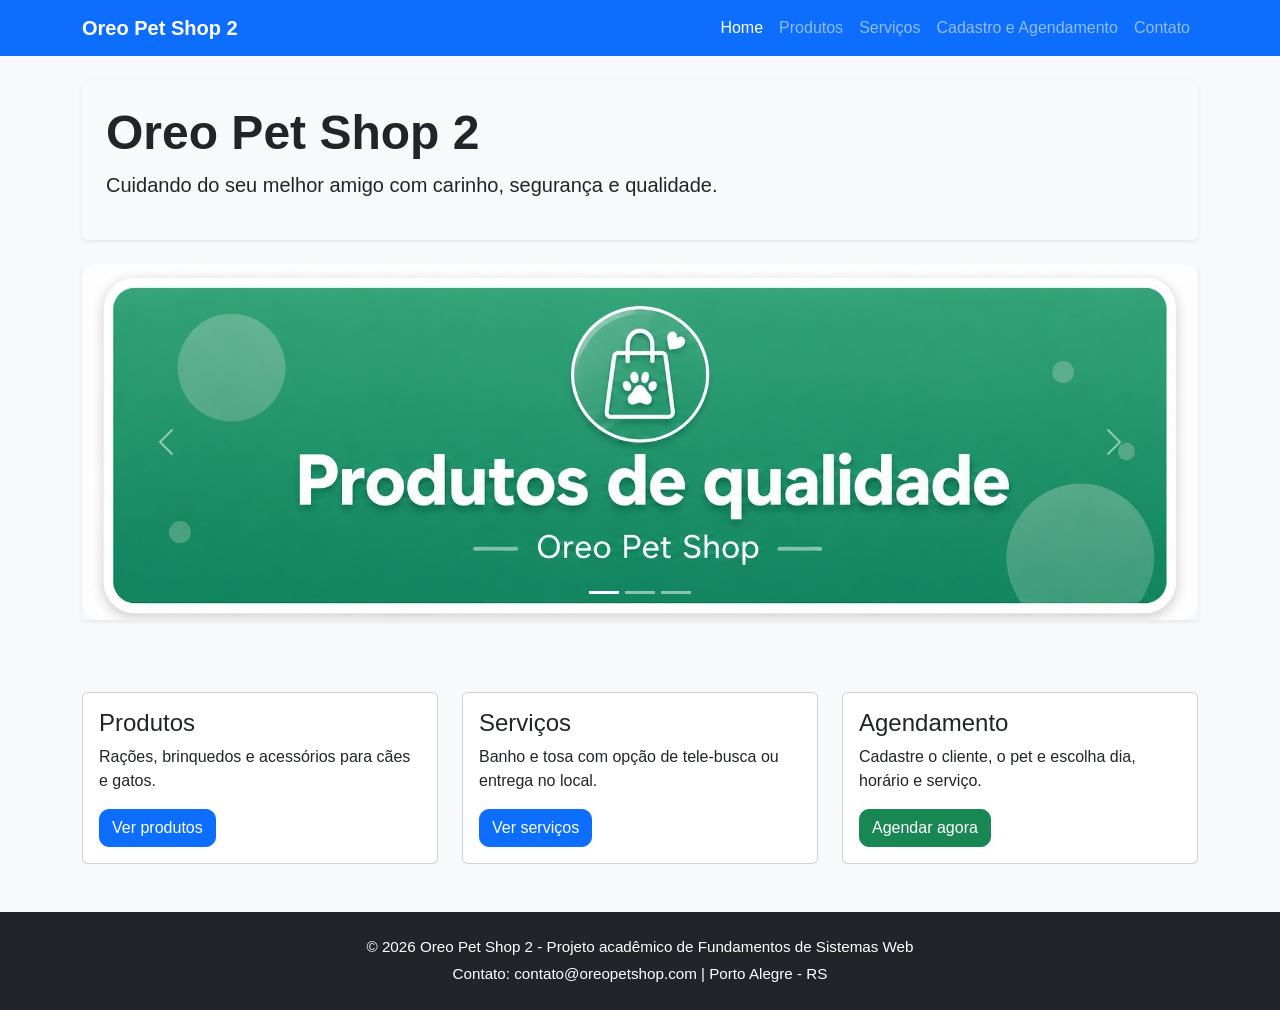
<file: index.html>
<!DOCTYPE html>
<html lang="pt-BR">

<head>
  <meta charset="UTF-8">

  <meta name="viewport" content="width=device-width, initial-scale=1.0">

  <title>Oreo Pet Shop 2 - Página Inicial</title>

  <!-- Bootstrap utilizado para responsividade, menu e carrossel -->
  <link href="https://cdn.jsdelivr.net/npm/bootstrap@5.3.3/dist/css/bootstrap.min.css" rel="stylesheet">

  <!-- Arquivo CSS próprio do projeto -->
  <link rel="stylesheet" href="css/style.css">
</head>

<body>

  <!-- MENU DE NAVEGAÇÃO PRINCIPAL -->
  <nav class="navbar navbar-expand-lg navbar-dark bg-primary">

    <div class="container">

      <a class="navbar-brand fw-bold" href="index.html">
        Oreo Pet Shop 2
      </a>

      <!-- Botão do menu responsivo para telas menores -->
      <button class="navbar-toggler"
              type="button"
              data-bs-toggle="collapse"
              data-bs-target="#menuPrincipal"
              aria-controls="menuPrincipal"
              aria-expanded="false"
              aria-label="Abrir menu de navegação">

        <span class="navbar-toggler-icon"></span>

      </button>

      <div class="collapse navbar-collapse" id="menuPrincipal">

        <ul class="navbar-nav ms-auto">

          <li class="nav-item">
            <a class="nav-link active" href="index.html">Home</a>
          </li>

          <li class="nav-item">
            <a class="nav-link" href="produtos.html">Produtos</a>
          </li>

          <li class="nav-item">
            <a class="nav-link" href="servicos.html">Serviços</a>
          </li>

          <li class="nav-item">
            <a class="nav-link" href="cadastro.html">
              Cadastro e Agendamento
            </a>
          </li>

          <li class="nav-item">
            <a class="nav-link" href="contato.html">Contato</a>
          </li>

        </ul>

      </div>

    </div>

  </nav>

  <!-- CABEÇALHO DE APRESENTAÇÃO DO SITE -->
  <header class="container my-4">

    <div class="p-4 bg-light rounded shadow-sm">

      <h1 class="display-5 fw-bold">
        Oreo Pet Shop 2
      </h1>

      <!-- Texto alterado dinamicamente pelo JavaScript -->
      <p id="mensagem-boas-vindas" class="lead">
        Cuidando do seu melhor amigo com carinho, segurança e qualidade.
      </p>

    </div>

  </header>

  <!-- CONTEÚDO PRINCIPAL -->
  <main class="container">

    <!-- CARROSSEL BOOTSTRAP SOLICITADO NA FASE 2 -->
    <section aria-label="Destaques do Oreo Pet Shop">

      <div id="carrosselOreo"
           class="carousel slide shadow-sm"
           data-bs-ride="carousel">

        <!-- Indicadores do carrossel -->
        <div class="carousel-indicators">

          <button type="button"
                  data-bs-target="#carrosselOreo"
                  data-bs-slide-to="0"
                  class="active"
                  aria-current="true"
                  aria-label="Banner de produtos">
          </button>

          <button type="button"
                  data-bs-target="#carrosselOreo"
                  data-bs-slide-to="1"
                  aria-label="Banner de banho">
          </button>

          <button type="button"
                  data-bs-target="#carrosselOreo"
                  data-bs-slide-to="2"
                  aria-label="Banner de tosa">
          </button>

        </div>

        <!-- Imagens do carrossel com atributo alt para acessibilidade -->
        <div class="carousel-inner rounded">

          <div class="carousel-item active">
            <img src="imagens/banner-produtos.jpg"
                 class="d-block w-100 banner-img"
                 alt="Banner de produtos de qualidade do Oreo Pet Shop">
          </div>

          <div class="carousel-item">
            <img src="imagens/banner-banho.jpg"
                 class="d-block w-100 banner-img"
                 alt="Banner de banho com carinho para pets">
          </div>

          <div class="carousel-item">
            <img src="imagens/banner-tosa.jpg"
                 class="d-block w-100 banner-img"
                 alt="Banner de tosa especializada para pets">
          </div>

        </div>

        <!-- Botão para voltar banner -->
        <button class="carousel-control-prev"
                type="button"
                data-bs-target="#carrosselOreo"
                data-bs-slide="prev"
                aria-label="Banner anterior">

          <span class="carousel-control-prev-icon"
                aria-hidden="true">
          </span>

        </button>

        <!-- Botão para avançar banner -->
        <button class="carousel-control-next"
                type="button"
                data-bs-target="#carrosselOreo"
                data-bs-slide="next"
                aria-label="Próximo banner">

          <span class="carousel-control-next-icon"
                aria-hidden="true">
          </span>

        </button>

      </div>

    </section>

    <!-- CARDS DE ACESSO RÁPIDO PARA AS PRINCIPAIS FUNCIONALIDADES -->
    <section class="row mt-5 g-4" aria-label="Atalhos principais do site">

      <!-- Card de produtos -->
      <div class="col-md-4">

        <div class="card h-100 card-destaque">

          <div class="card-body">

            <h2 class="h4">
              Produtos
            </h2>

            <p>
              Rações, brinquedos e acessórios para cães e gatos.
            </p>

            <a href="produtos.html" class="btn btn-primary">
              Ver produtos
            </a>

          </div>

        </div>

      </div>

      <!-- Card de serviços -->
      <div class="col-md-4">

        <div class="card h-100 card-destaque">

          <div class="card-body">

            <h2 class="h4">
              Serviços
            </h2>

            <p>
              Banho e tosa com opção de tele-busca ou entrega no local.
            </p>

            <a href="servicos.html" class="btn btn-primary">
              Ver serviços
            </a>

          </div>

        </div>

      </div>

      <!-- Card de agendamento -->
      <div class="col-md-4">

        <div class="card h-100 card-destaque">

          <div class="card-body">

            <h2 class="h4">
              Agendamento
            </h2>

            <p>
              Cadastre o cliente, o pet e escolha dia, horário e serviço.
            </p>

            <a href="cadastro.html" class="btn btn-success">
              Agendar agora
            </a>

          </div>

        </div>

      </div>

    </section>

  </main>

  <!-- RODAPÉ COM INFORMAÇÕES DO PROJETO -->
  <footer class="bg-dark text-white text-center p-4 mt-5">

    <p class="mb-1">
      © 2026 Oreo Pet Shop 2 -
      Projeto acadêmico de Fundamentos de Sistemas Web
    </p>

    <p class="mb-0">
      Contato: contato@oreopetshop.com | Porto Alegre - RS
    </p>

  </footer>

  <!-- JavaScript do Bootstrap -->
  <script src="https://cdn.jsdelivr.net/npm/bootstrap@5.3.3/dist/js/bootstrap.bundle.min.js"></script>

  <!-- JavaScript próprio do projeto -->
  <script src="js/script.js"></script>

</body>

</html>
</file>
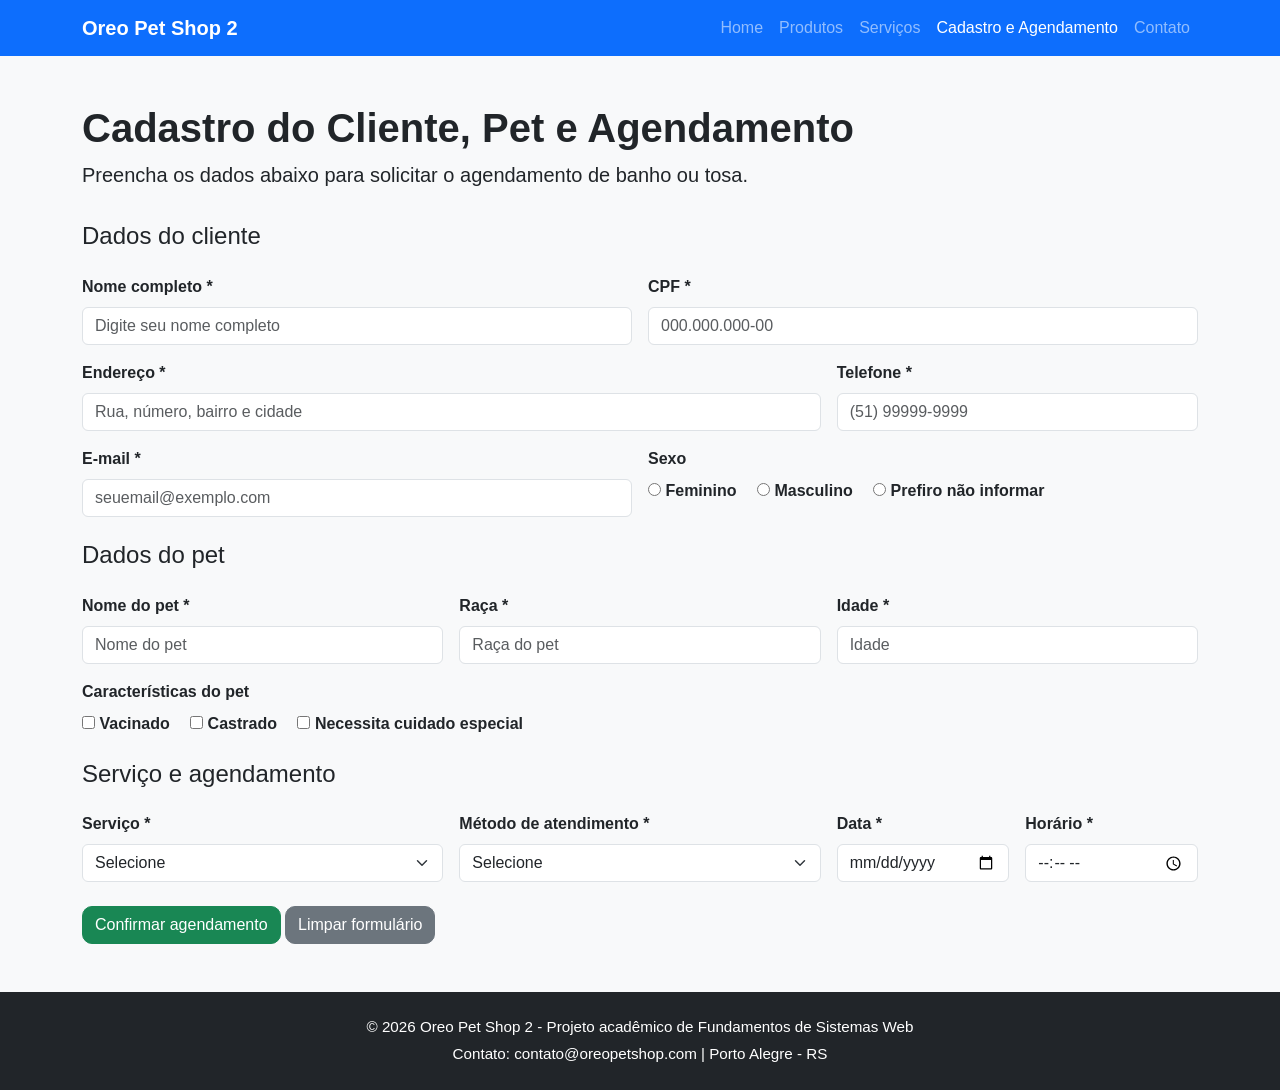
<file: cadastro.html>
<!DOCTYPE html>
<html lang="pt-BR">

<head>
  <meta charset="UTF-8">

  <meta name="viewport" content="width=device-width, initial-scale=1.0">

  <title>Cadastro e Agendamento - Oreo Pet Shop 2</title>

  <!-- Bootstrap utilizado para layout responsivo e componentes visuais -->
  <link href="https://cdn.jsdelivr.net/npm/bootstrap@5.3.3/dist/css/bootstrap.min.css" rel="stylesheet">

  <!-- Arquivo CSS próprio do projeto -->
  <link rel="stylesheet" href="css/style.css">
</head>

<body>

  <!-- MENU DE NAVEGAÇÃO PRINCIPAL -->
  <nav class="navbar navbar-expand-lg navbar-dark bg-primary">

    <div class="container">

      <a class="navbar-brand fw-bold" href="index.html">
        Oreo Pet Shop 2
      </a>

      <!-- Botão do menu responsivo -->
      <button class="navbar-toggler"
              type="button"
              data-bs-toggle="collapse"
              data-bs-target="#menuPrincipal"
              aria-controls="menuPrincipal"
              aria-expanded="false"
              aria-label="Abrir menu de navegação">

        <span class="navbar-toggler-icon"></span>

      </button>

      <div class="collapse navbar-collapse" id="menuPrincipal">

        <ul class="navbar-nav ms-auto">

          <li class="nav-item">
            <a class="nav-link" href="index.html">Home</a>
          </li>

          <li class="nav-item">
            <a class="nav-link" href="produtos.html">Produtos</a>
          </li>

          <li class="nav-item">
            <a class="nav-link" href="servicos.html">Serviços</a>
          </li>

          <li class="nav-item">
            <a class="nav-link active" href="cadastro.html">
              Cadastro e Agendamento
            </a>
          </li>

          <li class="nav-item">
            <a class="nav-link" href="contato.html">Contato</a>
          </li>

        </ul>

      </div>

    </div>

  </nav>

  <!-- CONTEÚDO PRINCIPAL -->
  <main class="container my-5">

    <div class="mb-4">

      <h1 class="fw-bold">
        Cadastro do Cliente, Pet e Agendamento
      </h1>

      <p class="lead">
        Preencha os dados abaixo para solicitar o agendamento de banho ou tosa.
      </p>

    </div>

    <!-- FORMULÁRIO DE CADASTRO E AGENDAMENTO -->
    <form id="form-agendamento" class="row g-3">

      <!-- DADOS DO CLIENTE -->
      <h2 class="h4 mt-4">
        Dados do cliente
      </h2>

      <div class="col-md-6">

        <label for="nomeCliente" class="form-label">
          Nome completo *
        </label>

        <input type="text"
               class="form-control"
               id="nomeCliente"
               placeholder="Digite seu nome completo"
               required>

      </div>

      <div class="col-md-6">

        <label for="cpf" class="form-label">
          CPF *
        </label>

        <input type="text"
               class="form-control"
               id="cpf"
               placeholder="000.000.000-00"
               required>

      </div>

      <div class="col-md-8">

        <label for="endereco" class="form-label">
          Endereço *
        </label>

        <input type="text"
               class="form-control"
               id="endereco"
               placeholder="Rua, número, bairro e cidade"
               required>

      </div>

      <div class="col-md-4">

        <label for="telefone" class="form-label">
          Telefone *
        </label>

        <input type="tel"
               class="form-control"
               id="telefone"
               placeholder="(51) 99999-9999"
               required>

      </div>

      <div class="col-md-6">

        <label for="email" class="form-label">
          E-mail *
        </label>

        <input type="email"
               class="form-control"
               id="email"
               placeholder="seuemail@exemplo.com"
               required>

      </div>

      <div class="col-md-6">

        <label class="form-label">
          Sexo
        </label>

        <div>

          <input type="radio"
                 id="feminino"
                 name="sexo"
                 value="Feminino">

          <label for="feminino">
            Feminino
          </label>

          <input type="radio"
                 id="masculino"
                 name="sexo"
                 value="Masculino"
                 class="ms-3">

          <label for="masculino">
            Masculino
          </label>

          <input type="radio"
                 id="naoInformar"
                 name="sexo"
                 value="Prefiro não informar"
                 class="ms-3">

          <label for="naoInformar">
            Prefiro não informar
          </label>

        </div>

      </div>

      <!-- DADOS DO PET -->
      <h2 class="h4 mt-4">
        Dados do pet
      </h2>

      <div class="col-md-4">

        <label for="nomePet" class="form-label">
          Nome do pet *
        </label>

        <input type="text"
               class="form-control"
               id="nomePet"
               placeholder="Nome do pet"
               required>

      </div>

      <div class="col-md-4">

        <label for="racaPet" class="form-label">
          Raça *
        </label>

        <input type="text"
               class="form-control"
               id="racaPet"
               placeholder="Raça do pet"
               required>

      </div>

      <div class="col-md-4">

        <label for="idadePet" class="form-label">
          Idade *
        </label>

        <input type="number"
               class="form-control"
               id="idadePet"
               placeholder="Idade"
               min="0"
               required>

      </div>

      <div class="col-12">

        <label class="form-label">
          Características do pet
        </label>

        <div>

          <input type="checkbox"
                 id="vacinado"
                 value="Vacinado">

          <label for="vacinado">
            Vacinado
          </label>

          <input type="checkbox"
                 id="castrado"
                 value="Castrado"
                 class="ms-3">

          <label for="castrado">
            Castrado
          </label>

          <input type="checkbox"
                 id="necessitaCuidado"
                 value="Necessita cuidado especial"
                 class="ms-3">

          <label for="necessitaCuidado">
            Necessita cuidado especial
          </label>

        </div>

      </div>

      <!-- SERVIÇO E AGENDAMENTO -->
      <h2 class="h4 mt-4">
        Serviço e agendamento
      </h2>

      <div class="col-md-4">

        <label for="servico" class="form-label">
          Serviço *
        </label>

        <select id="servico"
                class="form-select"
                required>

          <option value="">
            Selecione
          </option>

          <option value="Banho">
            Banho
          </option>

          <option value="Tosa">
            Tosa
          </option>

        </select>

      </div>

      <div class="col-md-4">

        <label for="metodo" class="form-label">
          Método de atendimento *
        </label>

        <select id="metodo"
                class="form-select"
                required>

          <option value="">
            Selecione
          </option>

          <option value="Tele-busca">
            Tele-busca
          </option>

          <option value="Entrega do pet no local">
            Entrega do pet no local
          </option>

        </select>

      </div>

      <div class="col-md-2">

        <label for="dataAgendamento" class="form-label">
          Data *
        </label>

        <input type="date"
               class="form-control"
               id="dataAgendamento"
               required>

      </div>

      <div class="col-md-2">

        <label for="horaAgendamento" class="form-label">
          Horário *
        </label>

        <input type="time"
               class="form-control"
               id="horaAgendamento"
               required>

      </div>

      <!-- BOTÕES DO FORMULÁRIO -->
      <div class="col-12 mt-4">

        <button type="submit" class="btn btn-success">
          Confirmar agendamento
        </button>

        <button type="reset" class="btn btn-secondary">
          Limpar formulário
        </button>

      </div>

    </form>

    <!-- ÁREA ONDE O JAVASCRIPT MOSTRA O RESUMO DO AGENDAMENTO -->
    <section id="resumo-agendamento"
             class="alert alert-info mt-4 d-none"
             aria-live="polite">
    </section>

  </main>

  <!-- RODAPÉ -->
  <footer class="bg-dark text-white text-center p-4 mt-5">

    <p class="mb-1">
      © 2026 Oreo Pet Shop 2 -
      Projeto acadêmico de Fundamentos de Sistemas Web
    </p>

    <p class="mb-0">
      Contato: contato@oreopetshop.com | Porto Alegre - RS
    </p>

  </footer>

  <!-- JavaScript do Bootstrap -->
  <script src="https://cdn.jsdelivr.net/npm/bootstrap@5.3.3/dist/js/bootstrap.bundle.min.js"></script>

  <!-- JavaScript próprio do projeto -->
  <script src="js/script.js"></script>

</body>

</html>
</file>
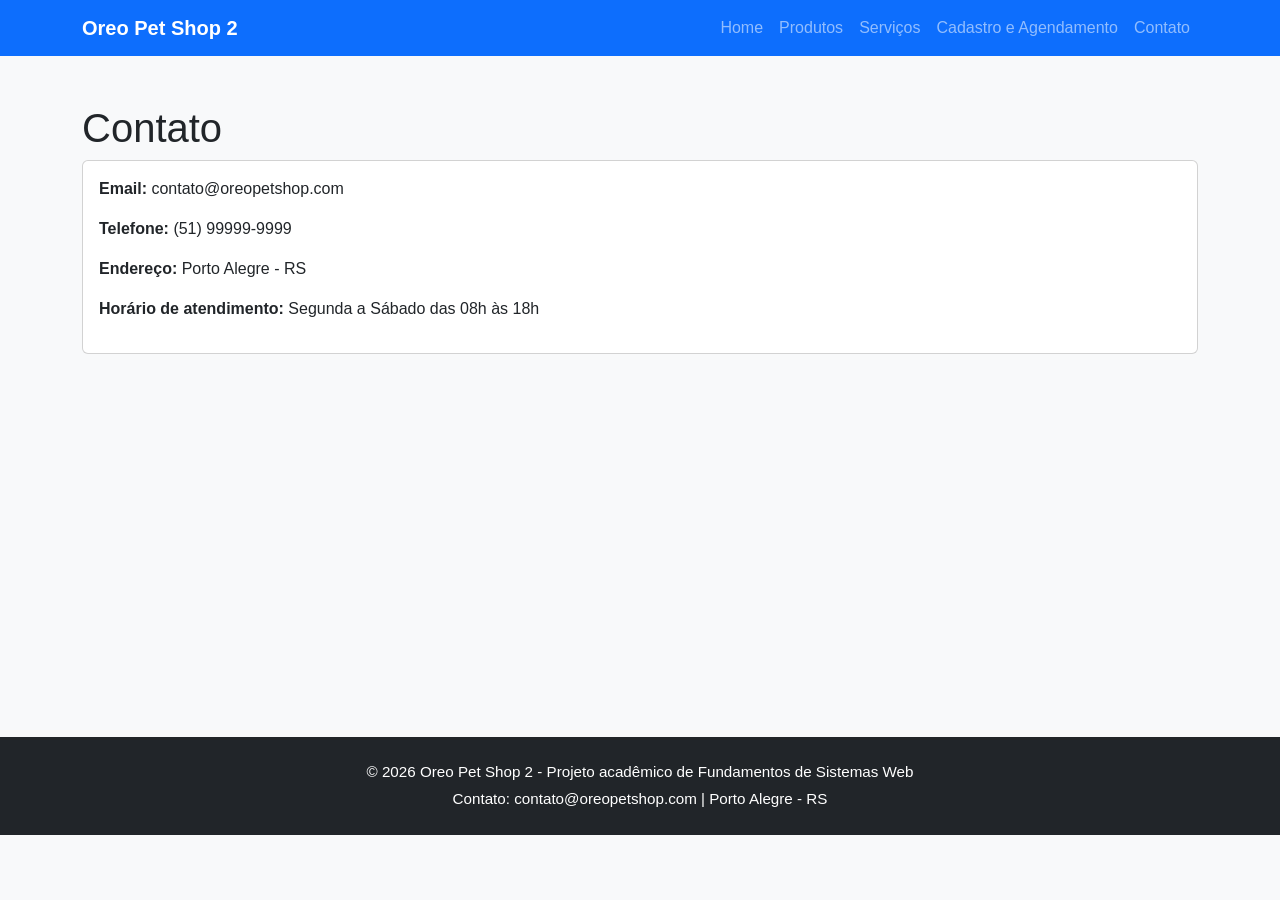
<file: contato.html>
<!DOCTYPE html>
<html lang="pt-BR">
<head>
  <meta charset="UTF-8">
  <meta name="viewport" content="width=device-width, initial-scale=1.0">
  <title>Contato - Oreo Pet Shop 2</title>
  <link href="https://cdn.jsdelivr.net/npm/bootstrap@5.3.3/dist/css/bootstrap.min.css" rel="stylesheet">
  <link rel="stylesheet" href="css/style.css">
</head>
<body>
<nav class="navbar navbar-expand-lg navbar-dark bg-primary">
  <div class="container">
    <a class="navbar-brand fw-bold" href="index.html">Oreo Pet Shop 2</a>
    <button class="navbar-toggler" type="button" data-bs-toggle="collapse" data-bs-target="#menuPrincipal" aria-controls="menuPrincipal" aria-expanded="false" aria-label="Abrir menu de navegação">
      <span class="navbar-toggler-icon"></span>
    </button>
    <div class="collapse navbar-collapse" id="menuPrincipal">
      <ul class="navbar-nav ms-auto">
        <li class="nav-item"><a class="nav-link" href="index.html">Home</a></li>
        <li class="nav-item"><a class="nav-link" href="produtos.html">Produtos</a></li>
        <li class="nav-item"><a class="nav-link" href="servicos.html">Serviços</a></li>
        <li class="nav-item"><a class="nav-link" href="cadastro.html">Cadastro e Agendamento</a></li>
        <li class="nav-item"><a class="nav-link" href="contato.html">Contato</a></li>
      </ul>
    </div>
  </div>
</nav>
<main class="container my-5">
  <h1>Contato</h1>
  <div class="card"><div class="card-body">
    <p><strong>Email:</strong> contato@oreopetshop.com</p>
    <p><strong>Telefone:</strong> (51) 99999-9999</p>
    <p><strong>Endereço:</strong> Porto Alegre - RS</p>
    <p><strong>Horário de atendimento:</strong> Segunda a Sábado das 08h às 18h</p>
  </div></div>
</main>
<footer class="bg-dark text-white text-center p-4 mt-5">
  <p class="mb-1">© 2026 Oreo Pet Shop 2 - Projeto acadêmico de Fundamentos de Sistemas Web</p>
  <p class="mb-0">Contato: contato@oreopetshop.com | Porto Alegre - RS</p>
</footer>
<script src="https://cdn.jsdelivr.net/npm/bootstrap@5.3.3/dist/js/bootstrap.bundle.min.js"></script>
<script src="js/script.js"></script>
</body>
</html>
</file>
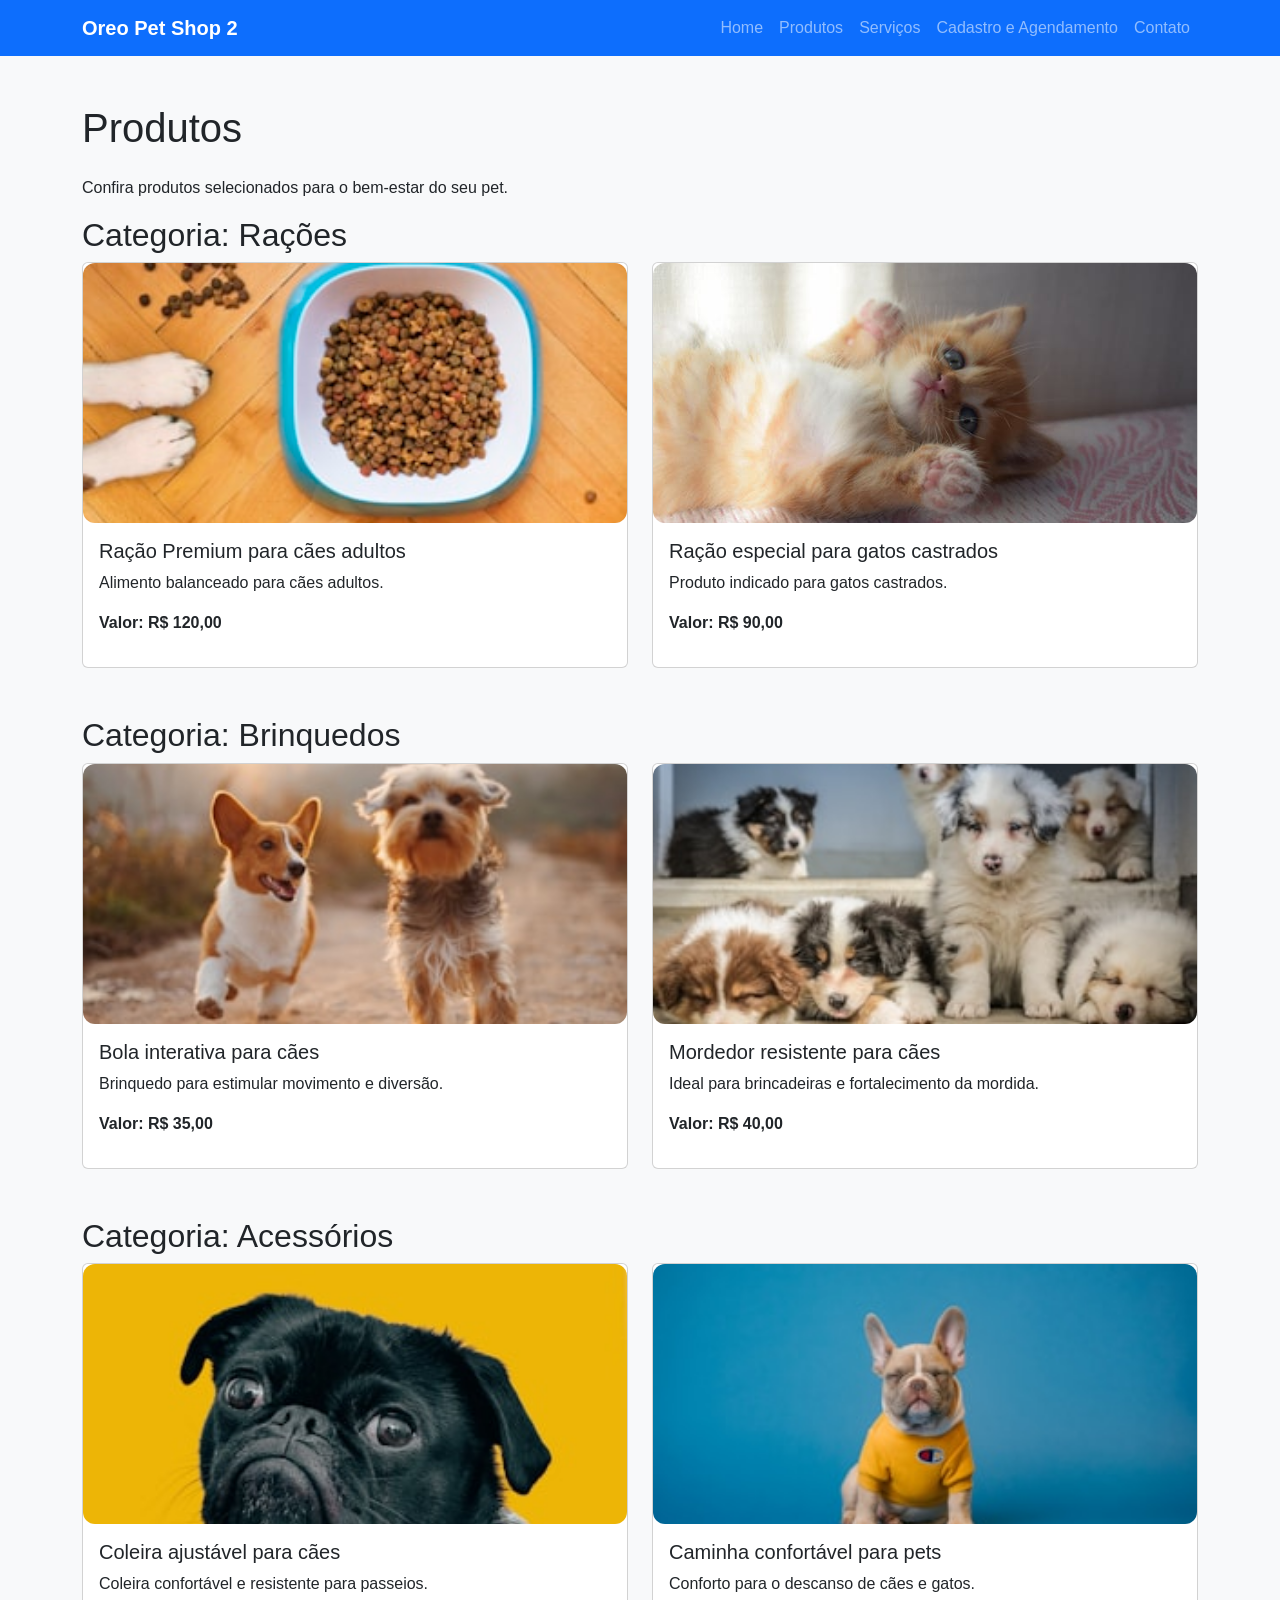
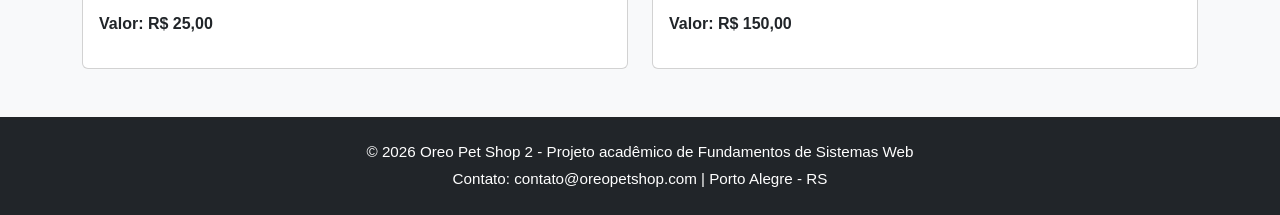
<file: produtos.html>
<!DOCTYPE html>
<html lang="pt-BR">
<head>
  <meta charset="UTF-8">
  <meta name="viewport" content="width=device-width, initial-scale=1.0">
  <title>Produtos - Oreo Pet Shop 2</title>
  <link href="https://cdn.jsdelivr.net/npm/bootstrap@5.3.3/dist/css/bootstrap.min.css" rel="stylesheet">
  <link rel="stylesheet" href="css/style.css">
</head>
<body>
<nav class="navbar navbar-expand-lg navbar-dark bg-primary">
  <div class="container">
    <a class="navbar-brand fw-bold" href="index.html">Oreo Pet Shop 2</a>
    <button class="navbar-toggler" type="button" data-bs-toggle="collapse" data-bs-target="#menuPrincipal" aria-controls="menuPrincipal" aria-expanded="false" aria-label="Abrir menu de navegação">
      <span class="navbar-toggler-icon"></span>
    </button>
    <div class="collapse navbar-collapse" id="menuPrincipal">
      <ul class="navbar-nav ms-auto">
        <li class="nav-item"><a class="nav-link" href="index.html">Home</a></li>
        <li class="nav-item"><a class="nav-link" href="produtos.html">Produtos</a></li>
        <li class="nav-item"><a class="nav-link" href="servicos.html">Serviços</a></li>
        <li class="nav-item"><a class="nav-link" href="cadastro.html">Cadastro e Agendamento</a></li>
        <li class="nav-item"><a class="nav-link" href="contato.html">Contato</a></li>
      </ul>
    </div>
  </div>
</nav>
<main class="container my-5">
  <h1 class="mb-4">Produtos</h1>
  <p>Confira produtos selecionados para o bem-estar do seu pet.</p>
  <section class="mb-5">
    <h2>Categoria: Rações</h2>
    <div class="row g-4">
      <div class="col-md-6"><div class="card h-100"><img src="imagens/racao-caes.jpg" class="card-img-top produto-img" alt="Ração para cães em um pote"><div class="card-body"><h3 class="h5">Ração Premium para cães adultos</h3><p>Alimento balanceado para cães adultos.</p><p class="fw-bold">Valor: R$ 120,00</p></div></div></div>
      <div class="col-md-6"><div class="card h-100"><img src="imagens/racao-gatos.jpg" class="card-img-top produto-img" alt="Gato filhote representando ração para gatos"><div class="card-body"><h3 class="h5">Ração especial para gatos castrados</h3><p>Produto indicado para gatos castrados.</p><p class="fw-bold">Valor: R$ 90,00</p></div></div></div>
    </div>
  </section>
  <section class="mb-5">
    <h2>Categoria: Brinquedos</h2>
    <div class="row g-4">
      <div class="col-md-6"><div class="card h-100"><img src="imagens/bola.jpg" class="card-img-top produto-img" alt="Cães brincando, representando bola interativa"><div class="card-body"><h3 class="h5">Bola interativa para cães</h3><p>Brinquedo para estimular movimento e diversão.</p><p class="fw-bold">Valor: R$ 35,00</p></div></div></div>
      <div class="col-md-6"><div class="card h-100"><img src="imagens/mordedor.jpg" class="card-img-top produto-img" alt="Filhotes representando mordedor para cães"><div class="card-body"><h3 class="h5">Mordedor resistente para cães</h3><p>Ideal para brincadeiras e fortalecimento da mordida.</p><p class="fw-bold">Valor: R$ 40,00</p></div></div></div>
    </div>
  </section>
  <section>
    <h2>Categoria: Acessórios</h2>
    <div class="row g-4">
      <div class="col-md-6"><div class="card h-100"><img src="imagens/coleira.jpg" class="card-img-top produto-img" alt="Cão usando roupa, representando acessório para pet"><div class="card-body"><h3 class="h5">Coleira ajustável para cães</h3><p>Coleira confortável e resistente para passeios.</p><p class="fw-bold">Valor: R$ 25,00</p></div></div></div>
      <div class="col-md-6"><div class="card h-100"><img src="imagens/caminha.jpg" class="card-img-top produto-img" alt="Cão representando caminha confortável para pets"><div class="card-body"><h3 class="h5">Caminha confortável para pets</h3><p>Conforto para o descanso de cães e gatos.</p><p class="fw-bold">Valor: R$ 150,00</p></div></div></div>
    </div>
  </section>
</main>
<footer class="bg-dark text-white text-center p-4 mt-5">
  <p class="mb-1">© 2026 Oreo Pet Shop 2 - Projeto acadêmico de Fundamentos de Sistemas Web</p>
  <p class="mb-0">Contato: contato@oreopetshop.com | Porto Alegre - RS</p>
</footer>
<script src="https://cdn.jsdelivr.net/npm/bootstrap@5.3.3/dist/js/bootstrap.bundle.min.js"></script>
<script src="js/script.js"></script>
</body>
</html>
</file>
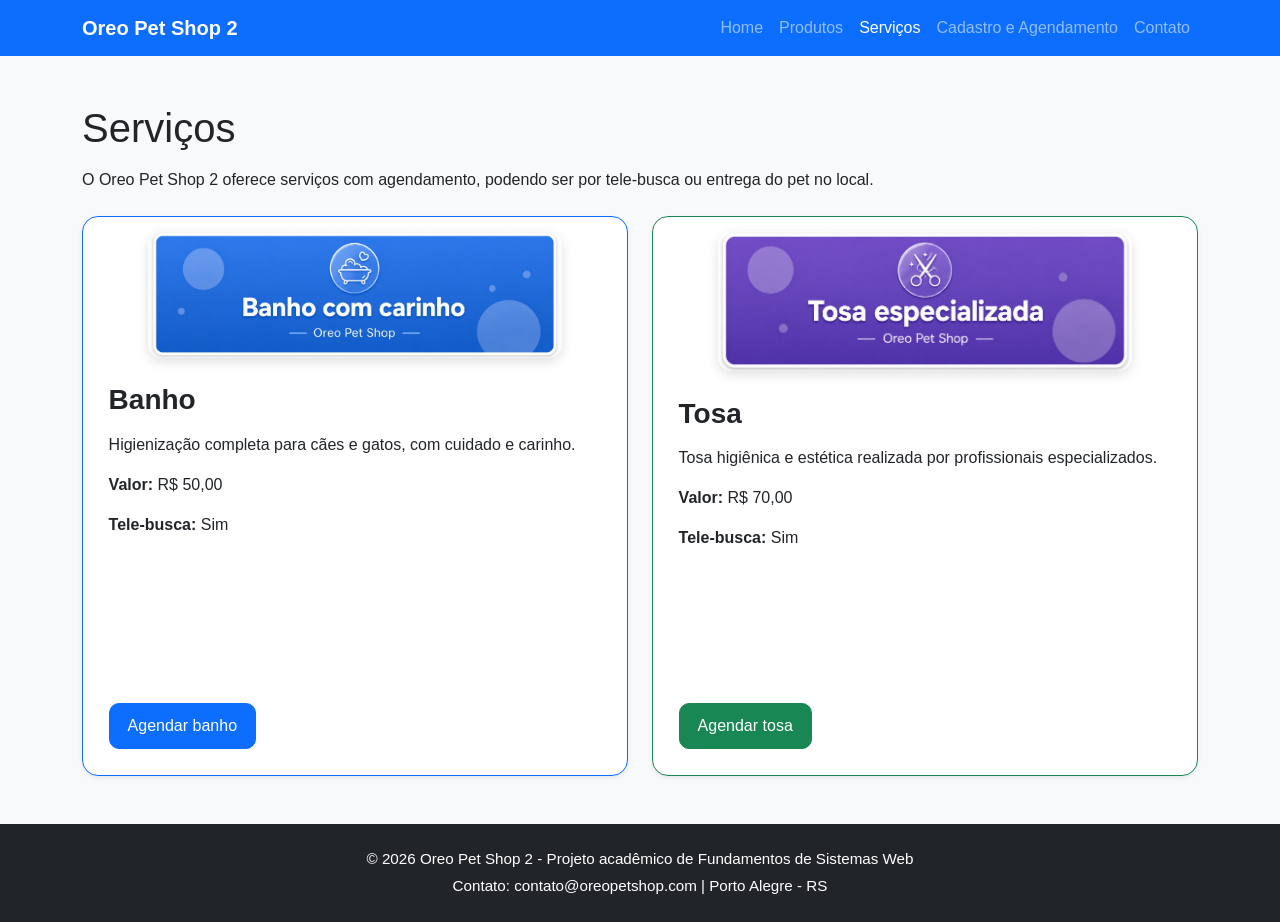
<file: servicos.html>
<!DOCTYPE html>
<html lang="pt-BR">
<head>
  <meta charset="UTF-8">
  <meta name="viewport" content="width=device-width, initial-scale=1.0">
  <title>Serviços - Oreo Pet Shop 2</title>

  <link href="https://cdn.jsdelivr.net/npm/bootstrap@5.3.3/dist/css/bootstrap.min.css" rel="stylesheet">
  <link rel="stylesheet" href="css/style.css">
</head>

<body>

<nav class="navbar navbar-expand-lg navbar-dark bg-primary">
  <div class="container">

    <a class="navbar-brand fw-bold" href="index.html">
      Oreo Pet Shop 2
    </a>

    <button class="navbar-toggler"
            type="button"
            data-bs-toggle="collapse"
            data-bs-target="#menuPrincipal"
            aria-controls="menuPrincipal"
            aria-expanded="false"
            aria-label="Abrir menu">

      <span class="navbar-toggler-icon"></span>
    </button>

    <div class="collapse navbar-collapse" id="menuPrincipal">

      <ul class="navbar-nav ms-auto">

        <li class="nav-item">
          <a class="nav-link" href="index.html">Home</a>
        </li>

        <li class="nav-item">
          <a class="nav-link" href="produtos.html">Produtos</a>
        </li>

        <li class="nav-item">
          <a class="nav-link active" href="servicos.html">Serviços</a>
        </li>

        <li class="nav-item">
          <a class="nav-link" href="cadastro.html">
            Cadastro e Agendamento
          </a>
        </li>

        <li class="nav-item">
          <a class="nav-link" href="contato.html">Contato</a>
        </li>

      </ul>

    </div>
  </div>
</nav>

<main class="container my-5">

  <h1 class="mb-3">Serviços</h1>

  <p class="mb-4">
    O Oreo Pet Shop 2 oferece serviços com agendamento,
    podendo ser por tele-busca ou entrega do pet no local.
  </p>

  <div class="row g-4">

    <!-- CARD BANHO -->
    <div class="col-md-6">

      <div class="card servico-card h-100 border-primary shadow-sm">

        <img src="imagens/banner-banho.jpg"
             class="card-img-top"
             alt="Banner do serviço de banho">

        <div class="card-body d-flex flex-column">

          <h2 class="h3 mb-3">Banho</h2>

          <p>
            Higienização completa para cães e gatos,
            com cuidado e carinho.
          </p>

          <p>
            <strong>Valor:</strong> R$ 50,00
          </p>

          <p>
            <strong>Tele-busca:</strong> Sim
          </p>

          <div class="mt-auto">
            <a href="cadastro.html"
               class="btn btn-primary">

              Agendar banho
            </a>
          </div>

        </div>
      </div>
    </div>

    <!-- CARD TOSA -->
    <div class="col-md-6">

      <div class="card servico-card h-100 border-success shadow-sm">

        <img src="imagens/banner-tosa.jpg"
             class="card-img-top"
             alt="Banner do serviço de tosa">

        <div class="card-body d-flex flex-column">

          <h2 class="h3 mb-3">Tosa</h2>

          <p>
            Tosa higiênica e estética realizada
            por profissionais especializados.
          </p>

          <p>
            <strong>Valor:</strong> R$ 70,00
          </p>

          <p>
            <strong>Tele-busca:</strong> Sim
          </p>

          <div class="mt-auto">
            <a href="cadastro.html"
               class="btn btn-success">

              Agendar tosa
            </a>
          </div>

        </div>
      </div>
    </div>

  </div>
</main>

<footer class="bg-dark text-white text-center p-4 mt-5">

  <p class="mb-1">
    © 2026 Oreo Pet Shop 2 -
    Projeto acadêmico de Fundamentos de Sistemas Web
  </p>

  <p class="mb-0">
    Contato: contato@oreopetshop.com | Porto Alegre - RS
  </p>

</footer>

<script src="https://cdn.jsdelivr.net/npm/bootstrap@5.3.3/dist/js/bootstrap.bundle.min.js"></script>

<script src="js/script.js"></script>

</body>
</html>
</file>
<file: css/style.css>
/* =========================
   Oreo Pet Shop 2 - CSS
========================= */

body {
    background-color: #f8f9fa;
    font-family: Arial, sans-serif;
}

/* =========================
   CARROSSEL
========================= */

.banner-img {
    max-height: 420px;
    object-fit: cover;
    border-radius: 18px;
}

/* =========================
   PRODUTOS
========================= */

.produto-img {
    height: 260px;
    object-fit: cover;
    border-radius: 12px;
}

/* =========================
   CARDS GERAIS
========================= */

.card-destaque {
    transition: transform 0.2s ease,
                box-shadow 0.2s ease;
}

.card-destaque:hover {
    transform: translateY(-4px);

    box-shadow: 0 0.5rem 1rem rgba(0,0,0,.15);
}

/* =========================
   CONTEÚDO
========================= */

main {
    min-height: 65vh;
}

/* =========================
   FORMULÁRIOS
========================= */

label {
    font-weight: 600;
}

/* =========================
   SERVIÇOS
========================= */

.servico-card {

    height: 100%;

    min-height: 560px;

    border-radius: 16px;

    overflow: hidden;

    transition: transform 0.2s ease,
                box-shadow 0.2s ease;

    background-color: #ffffff;
}

.servico-card:hover {

    transform: translateY(-4px);

    box-shadow: 0 0.5rem 1rem rgba(0,0,0,.15);
}

/* =========================
   IMAGENS DOS SERVIÇOS
========================= */

.servico-card .card-img-top {

    width: 76% !important;

    height: auto !important;

    display: block;

    margin: 14px auto 0 auto !important;

    border-radius: 14px !important;

    box-shadow: 0 4px 12px rgba(0,0,0,.12);
}

/* =========================
   CORPO DOS CARDS
========================= */

.servico-card .card-body {

    min-height: 320px;

    padding: 1.6rem;

    display: flex;

    flex-direction: column;
}

/* =========================
   TÍTULOS DOS SERVIÇOS
========================= */

.servico-card h2 {

    font-weight: 700;

    margin-bottom: 1rem;
}

/* =========================
   BOTÕES DOS SERVIÇOS
========================= */

.servico-card .btn {

    margin-top: auto;

    align-self: flex-start;

    border-radius: 10px;

    padding: 10px 18px;
}

/* =========================
   BOTÕES GERAIS
========================= */

.btn {

    border-radius: 10px;
}

/* =========================
   FOOTER
========================= */

footer {

    font-size: 0.95rem;
}
</file>
